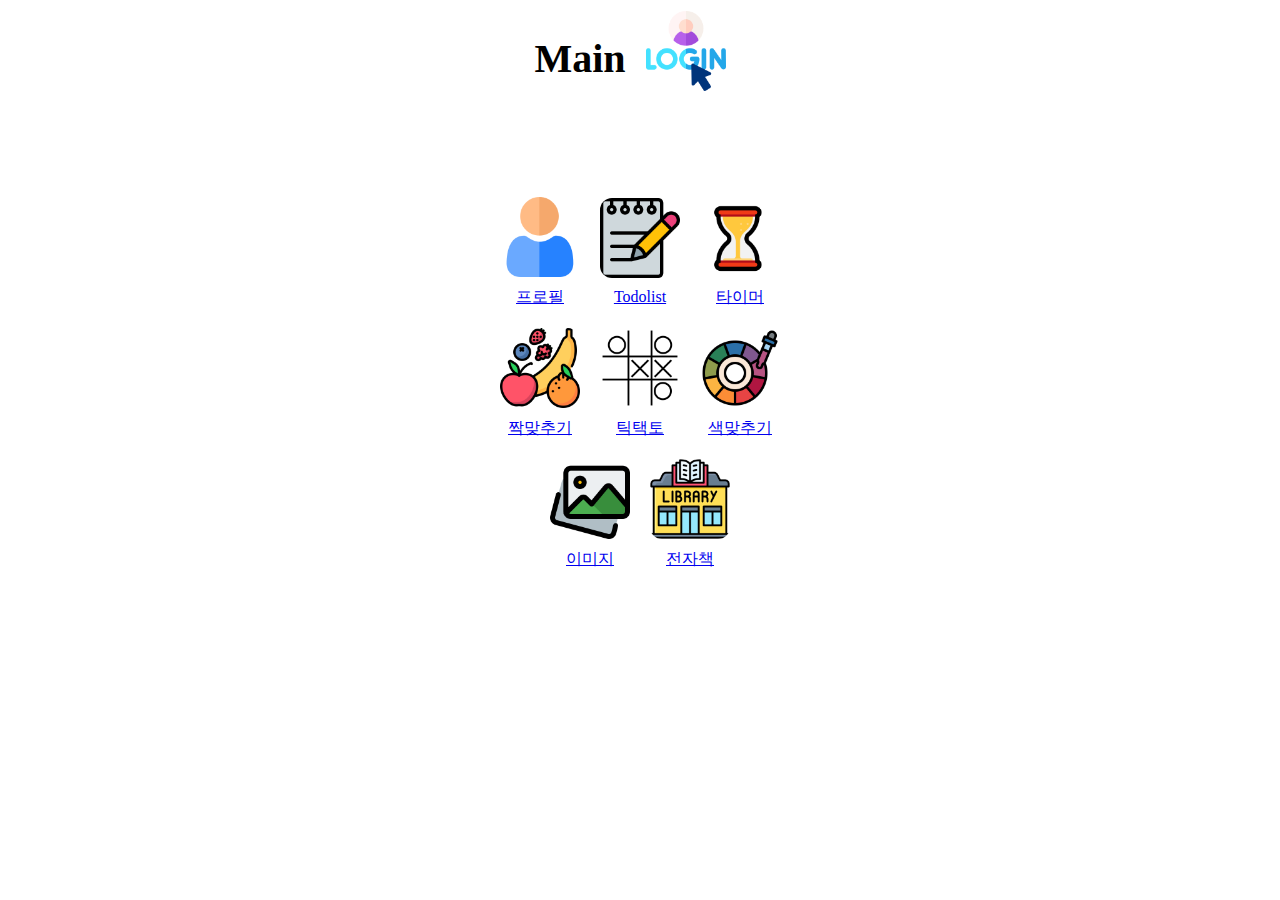
<file: index.html>
<!DOCTYPE html>
<html lang="en">
<head>
    <meta charset="UTF-8">
    <meta name="viewport" content="width=device-width, initial-scale=1.0">
    <title>Home</title>
    
    <link rel="stylesheet" href="css/commom.css">
    <link rel="stylesheet" href="css/index.css">

</head>
<body>

    <div class="header">
        <h1>Main</h1>
        <a href="html/login.html">
            <img src="img/login.png" class="home_login" alt="">
        </a>
    </div>

    <div class="body">
        <div class="box">
            <ul>
                <div class="s_box">
                    <a href="html/users.html">
                        <img src="img/user/user.png" alt="">
                        <span>프로필</span> 
                    </a>

                    <a href="html/todo.html">
                        <img src="img/todo.png" alt="">
                        <span>Todolist</span>
                    </a>

                    <a href="html/timer.html">
                        <img src="img/timer.png" alt="">
                        <span>타이머</span>
                    </a>

                    <a href="html/card.html">
                        <img src="img/card.png" alt="">
                        <span>짝맞추기</span> 
                    </a>

                    <a href="html/tictactoe.html">
                        <img src="img/ttt.png" alt="">
                        <span>틱택토</span>
                    </a>
                    <a href="html/color.html">
                        <img src="img/color.png" alt="">
                        <span>색맞추기</span>
                    </a>
                    <a href="html/gallery.html">
                        <img src="img/gallery.png" alt="">
                        <span>이미지</span>
                    </a>
                    <a href="html/library.html">
                        <img src="img/library.png" alt="">
                        <span>전자책</span>
                    </a>

                </div>
            </ul>
        </div>
    </div>
    
    <div class="footer">
    </div>

</body>
</html>
</file>
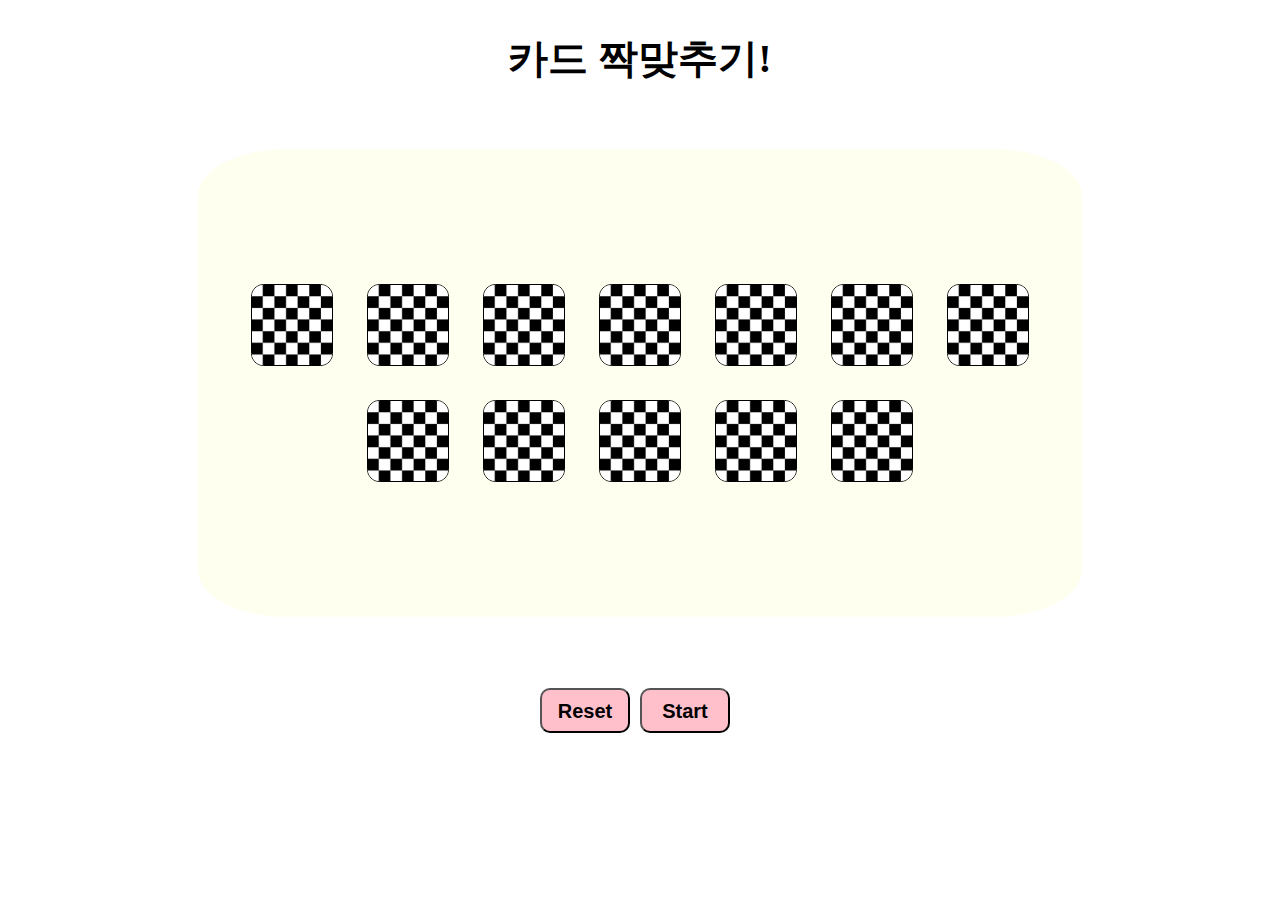
<file: card.html>
<!DOCTYPE html>
<html lang="en">

<head>
    <meta charset="UTF-8">
    <meta name="viewport" content="width=device-width, initial-scale=1.0">
    <title>Document</title>

    <link rel="stylesheet" href="css/commom.css">
    <link rel="stylesheet" href="css/card.css">


</head>

<body>

    <div class="header">
        <h1>카드 짝맞추기!</h1>
    </div>

    <div class="body">
        <div class="box">
            <ul>
                <div class="s_box"></div>
            </ul>
        </div>
    </div>

    <div class="footer">
        <input class="button" type="button" id="reset" value="Reset">
        <input class="button" type="button" id="start" value="Start">

    </div>

</body>

<script type="text/javascript" src="js/card.js"> </script>

</html>
</file>
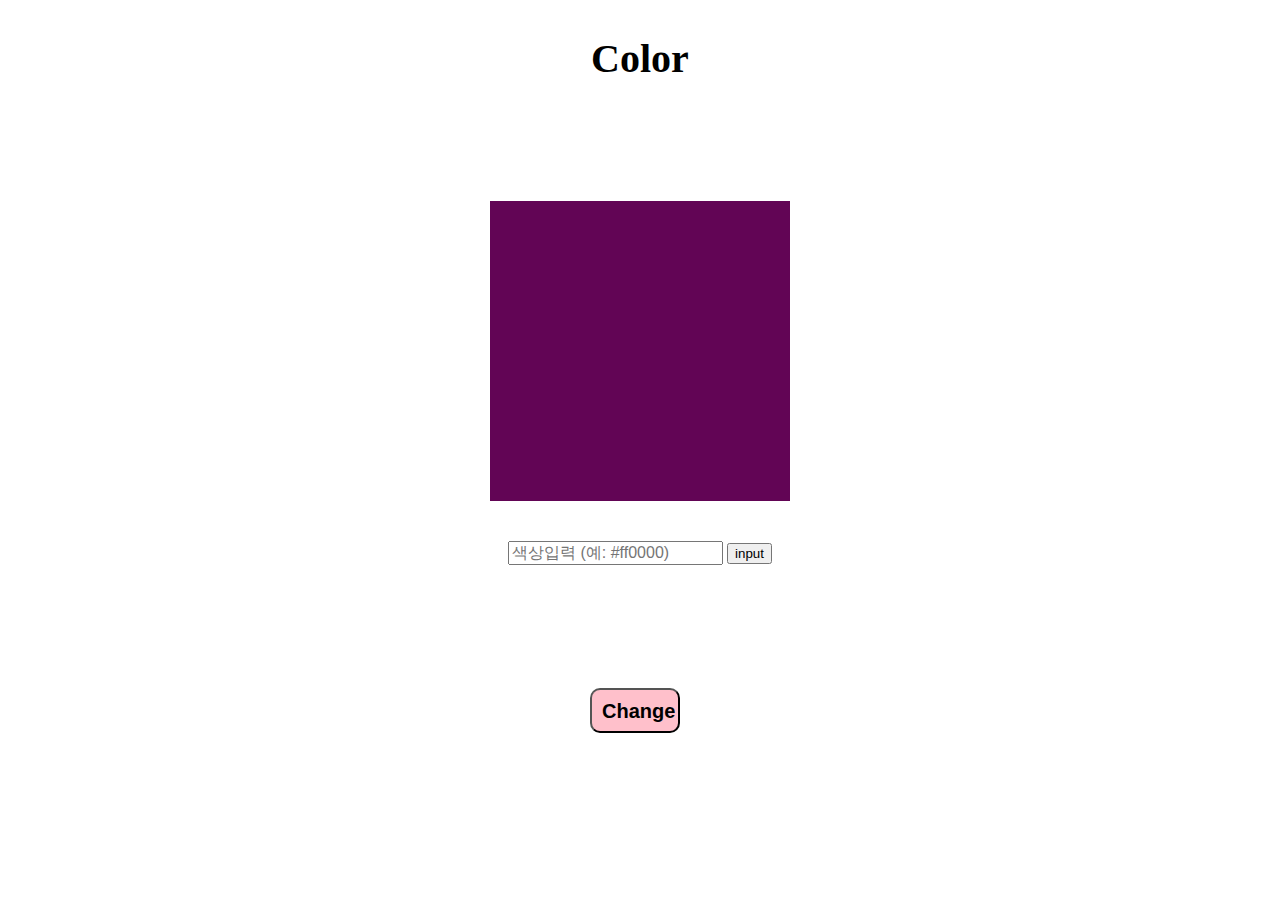
<file: color.html>
<!DOCTYPE html>
<html lang="en">

<head>
    <meta charset="UTF-8">
    <meta name="viewport" content="width=device-width, initial-scale=1.0">
    <title>Timer</title>
    
    <link rel="stylesheet" href="css/commom.css">
    <link rel="stylesheet" href="css/color.css">

</head>

<body>

    <div class="header">
        <h1>Color</h1>
    </div>

    <div class="body">
        <div class="box">
            <div class="q_box"></div>
            
        </div>

        <div class="answer_box">
            <input class="answer" type="text" id="ans" placeholder="색상입력 (예: #ff0000)" onkeypress="ee(event)" >
            <input type="button" value="input" onclick="checkAnswer()" > 
        </div>

    </div>    

    <div class="footer">
        <input class="button" type="reset" value="Change" onclick="changeColor()">
    </div>

</body>

<script type="text/javascript" src="js/color.js"> </script>

</html>
</file>
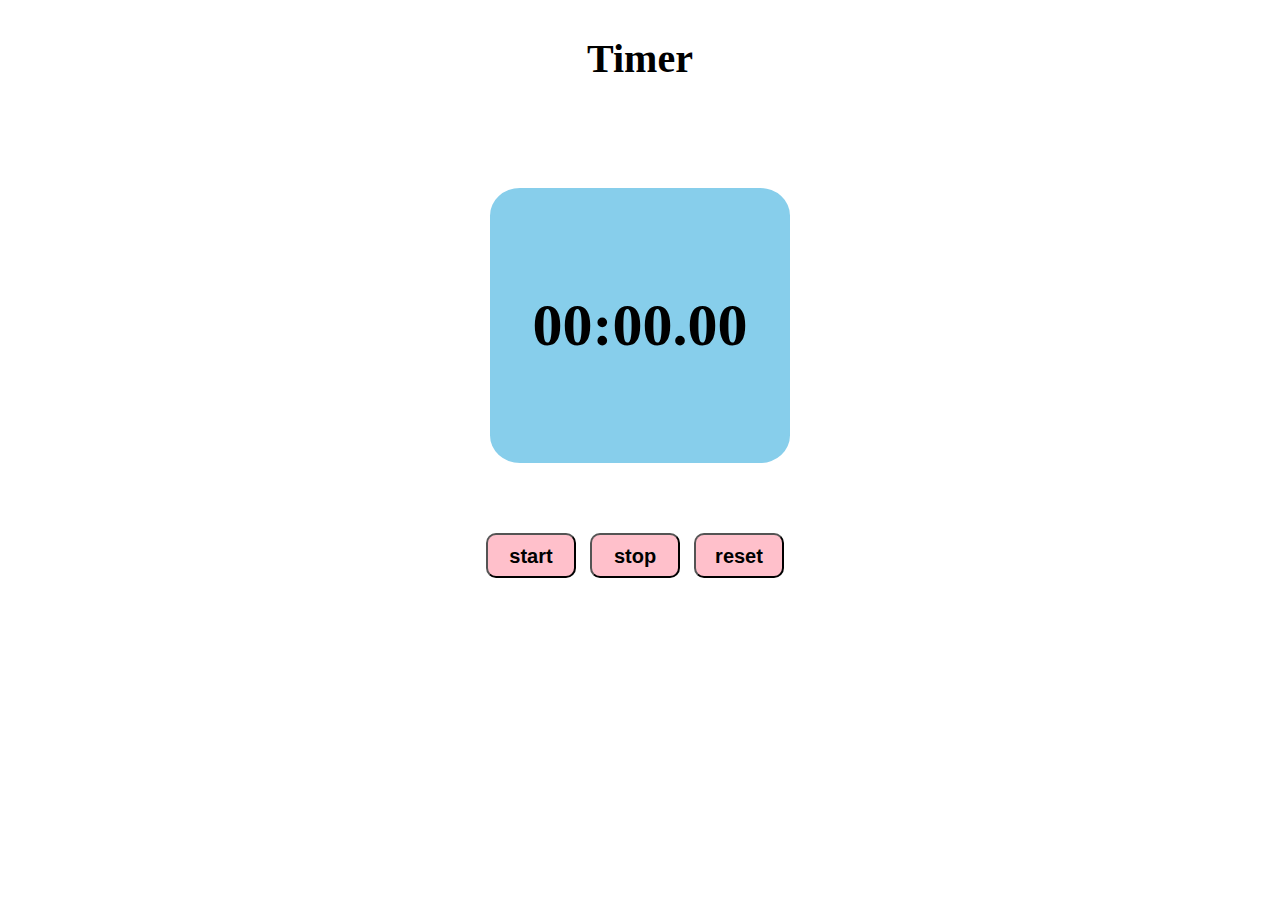
<file: timer.html>
<!DOCTYPE html>
<html lang="en">

<head>
    <meta charset="UTF-8">
    <meta name="viewport" content="width=device-width, initial-scale=1.0">
    <title>Timer</title>

    <link rel="stylesheet" href="css/commom.css">
    <link rel="stylesheet" href="css/timer.css">

</head>

<body>
    <div class="header">
        <h1>Timer</h1>
    </div>

    <div class="body">
        <div class="timer_box">
            <div id="stopwatch">00:00.00</div>
        </div>
    
        <div class="timer_btn">
            <input class="button" type="button" value="start" onclick="startClock()">
            <input class="button" type="button" value="stop" onclick="stopClock()">
            <input class="button" type="button" value="reset" onclick="resetClock()">
        </div>
    </div>

    <div class="footer">
    </div>

</body>

<script type="text/javascript" src="js/timer.js"> </script>

</html>
</file>
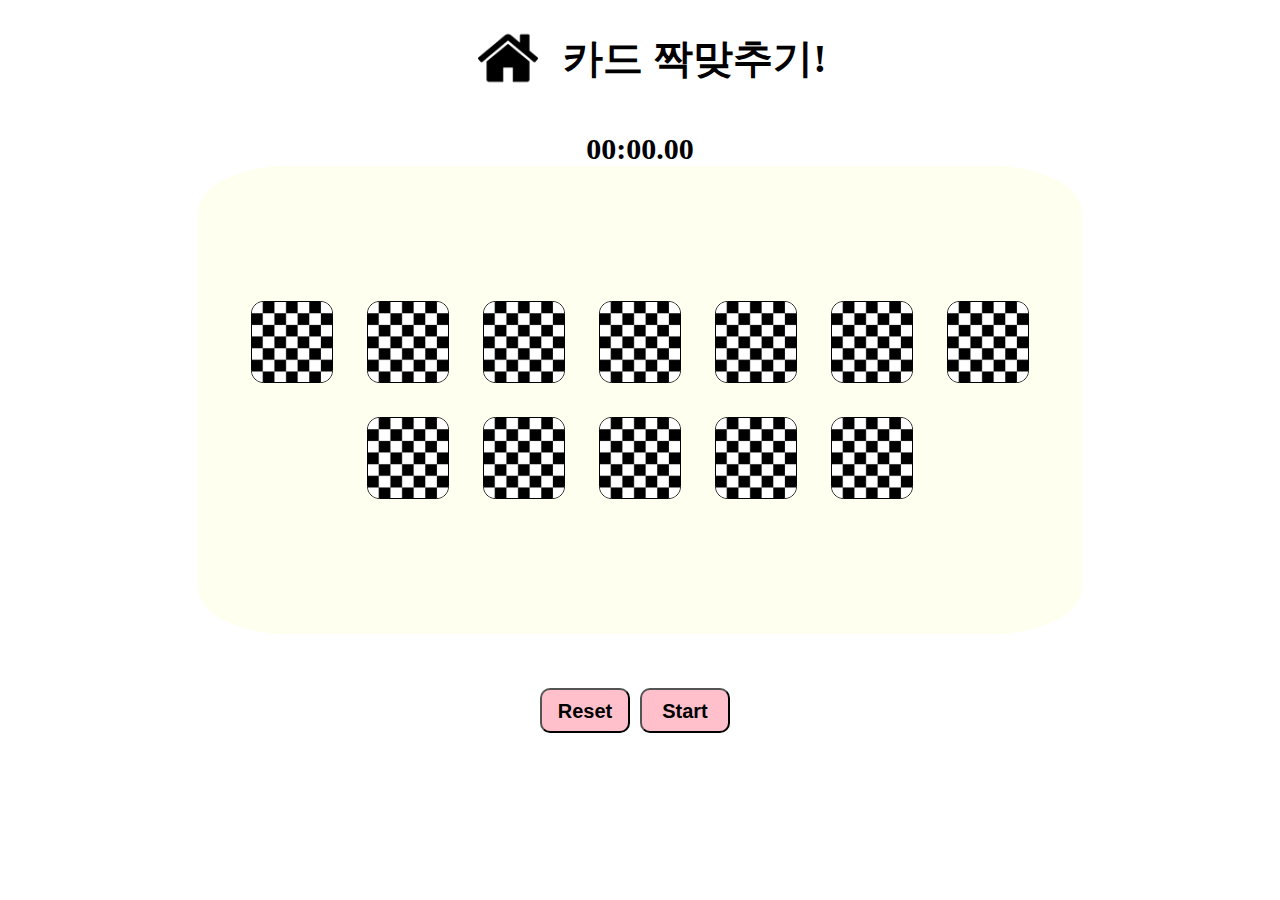
<file: html/card.html>
<!DOCTYPE html>
<html lang="en">

<head>
    <meta charset="UTF-8">
    <meta name="viewport" content="width=device-width, initial-scale=1.0">
    <title>Document</title>

    <link rel="stylesheet" href="../css/commom.css">
    <link rel="stylesheet" href="../css/card.css">


</head>

<body>

    <div class="header">
        <a href="../index.html">
            <img src="../img/home.png"  class="home" alt="home">
        </a>
        
        <h1>카드 짝맞추기!</h1>
    </div>

    <div class="body">
        <div>
            <div id="stopwatch">00:00.00</div>
        </div>

        <div class="box">
            <ul>
                <div class="s_box"></div>
            </ul>
        </div>
    </div>

    <div class="footer">
        <input class="button" type="button" id="reset" value="Reset">
        <input class="button" type="button" id="start" value="Start">

    </div>

</body>

<script type="text/javascript" src="../js/card.js"> </script>
<script type="text/javascript" src="../js/timer.js"> </script>

</html>
</file>
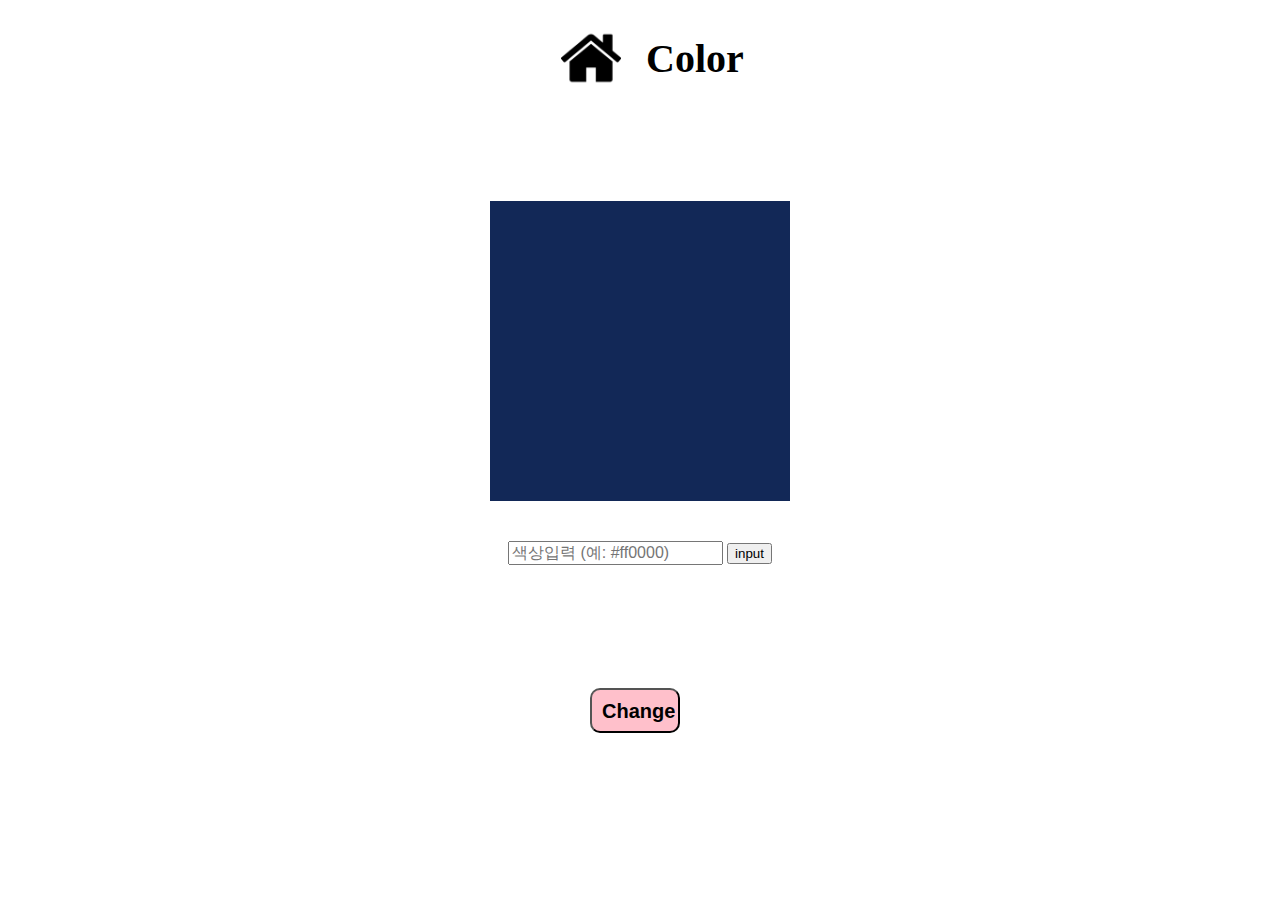
<file: html/color.html>
<!DOCTYPE html>
<html lang="en">

<head>
    <meta charset="UTF-8">
    <meta name="viewport" content="width=device-width, initial-scale=1.0">
    <title>Timer</title>
    
    <link rel="stylesheet" href="../css/commom.css">
    <link rel="stylesheet" href="../css/color.css">

</head>

<body>

    <div class="header">
        <a href="../index.html">
            <img src="../img/home.png"  class="home" alt="home">
        </a>
        <h1>Color</h1>
    </div>

    <div class="body">
        <div class="box">
            <div class="q_box"></div>
            
        </div>

        <div class="answer_box">
            <input class="answer" type="text" id="ans" placeholder="색상입력 (예: #ff0000)" onkeypress="ee(event)" >
            <input type="button" value="input" onclick="checkAnswer()" > 
        </div>

    </div>    

    <div class="footer">
        <input class="button" type="reset" value="Change" onclick="changeColor()">
    </div>

</body>

<script type="text/javascript" src="../js/color.js"> </script>

</html>
</file>
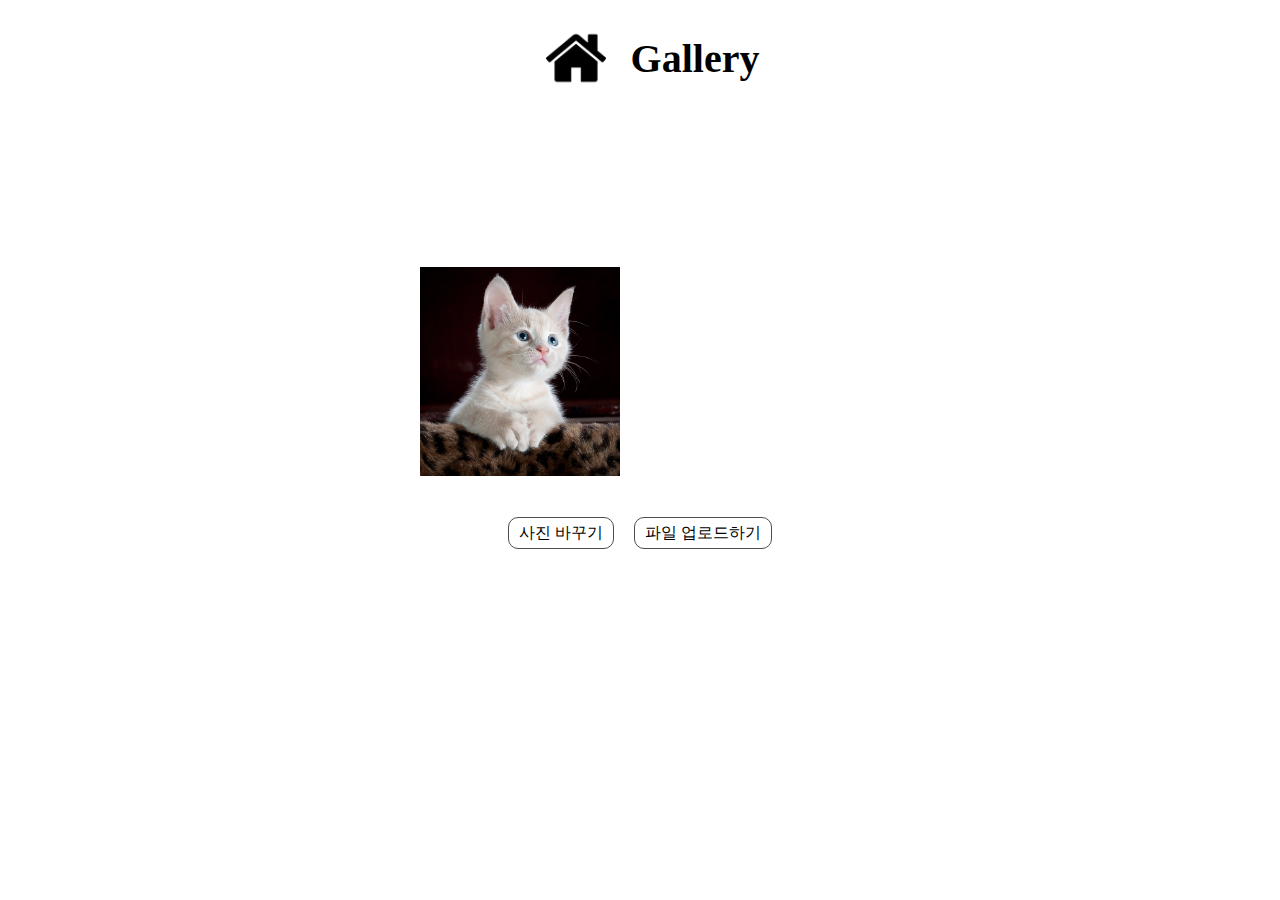
<file: html/gallery.html>
<!DOCTYPE html>
<html lang="en">

<head>
    <meta charset="UTF-8">
    <meta name="viewport" content="width=device-width, initial-scale=1.0">
    <title>Gallery</title>
    
    <link rel="stylesheet" href="../css/commom.css">
    <link rel="stylesheet" href="../css/gallery.css">

</head>

<body>

    <div class="header">
        <a href="../index.html">
            <img src="../img/home.png"  class="home" alt="home">
        </a>
        <h1>Gallery</h1>
    </div>

    <div class="body">
        <div class="box">
            <div class="img_box">
                <img class="g_img" id="first_img">
            </div>
            <div class="img_box">
                <img class="g_img" id="second_img">
            </div>
            
        </div>


        <div class="button_box">
            <label for="change_img"><div class="btn-upload">사진 바꾸기</div></label>
            <input type="submit" id="change_img">

            <label for="insert_img"><div class="btn-upload">파일 업로드하기</div></label>
            <input type="file" name="file" id="insert_img">
        </div>

 
    </div>    

    <div class="footer">
    </div>

</body>

<script type="text/javascript" src="../js/gallery.js"> </script>

</html>
</file>
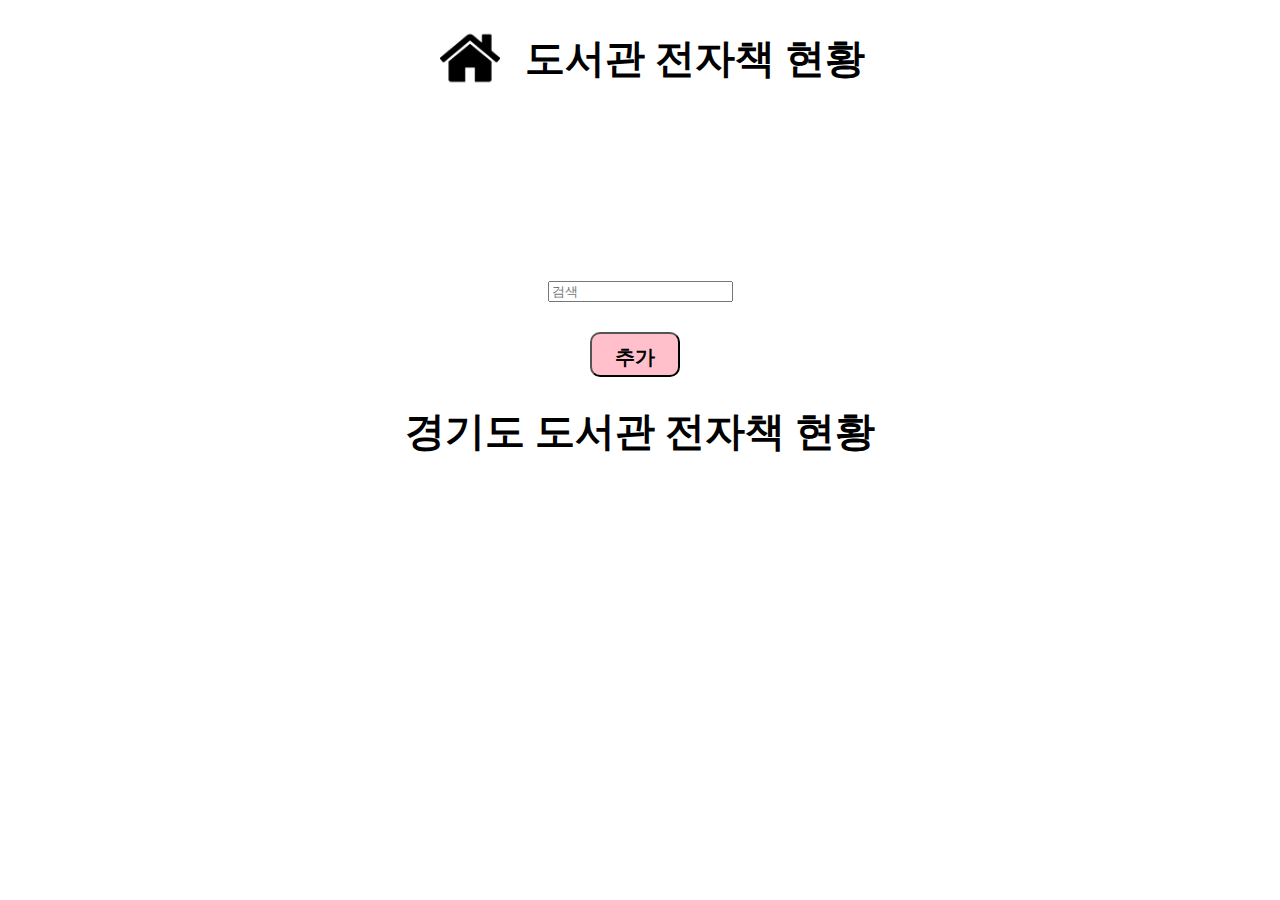
<file: html/library.html>
<!DOCTYPE html>
<html lang="en">
<head>
    <meta charset="UTF-8">
    <meta name="viewport" content="width=device-width, initial-scale=1.0">
    <title>E-book</title>

    <link rel="stylesheet" href="../css/commom.css">
    <link rel="stylesheet" href="../css/card.css">
</head>
<body>

    <div class="header">
        <a href="../index.html">
            <img src="../img/home.png"  class="home" alt="home">
        </a>
        <h1>도서관 전자책 현황 </h1>
    </div>

    <div class="body">
        <input type="text" id="todoInput" placeholder="검색" onkeyup="if(window.event.keyCode==13){add_todo()}">

        <button id="addButton" class="button">추가</button>
        
        <h1>경기도 도서관 전자책 현황</h1>
        <div id="dataContainer"></div>


    </div>

    <div class="footer">
    </div>

    <script type="text/javascript" src="../js/libaray.js"> </script>


</body>
</html>
</file>
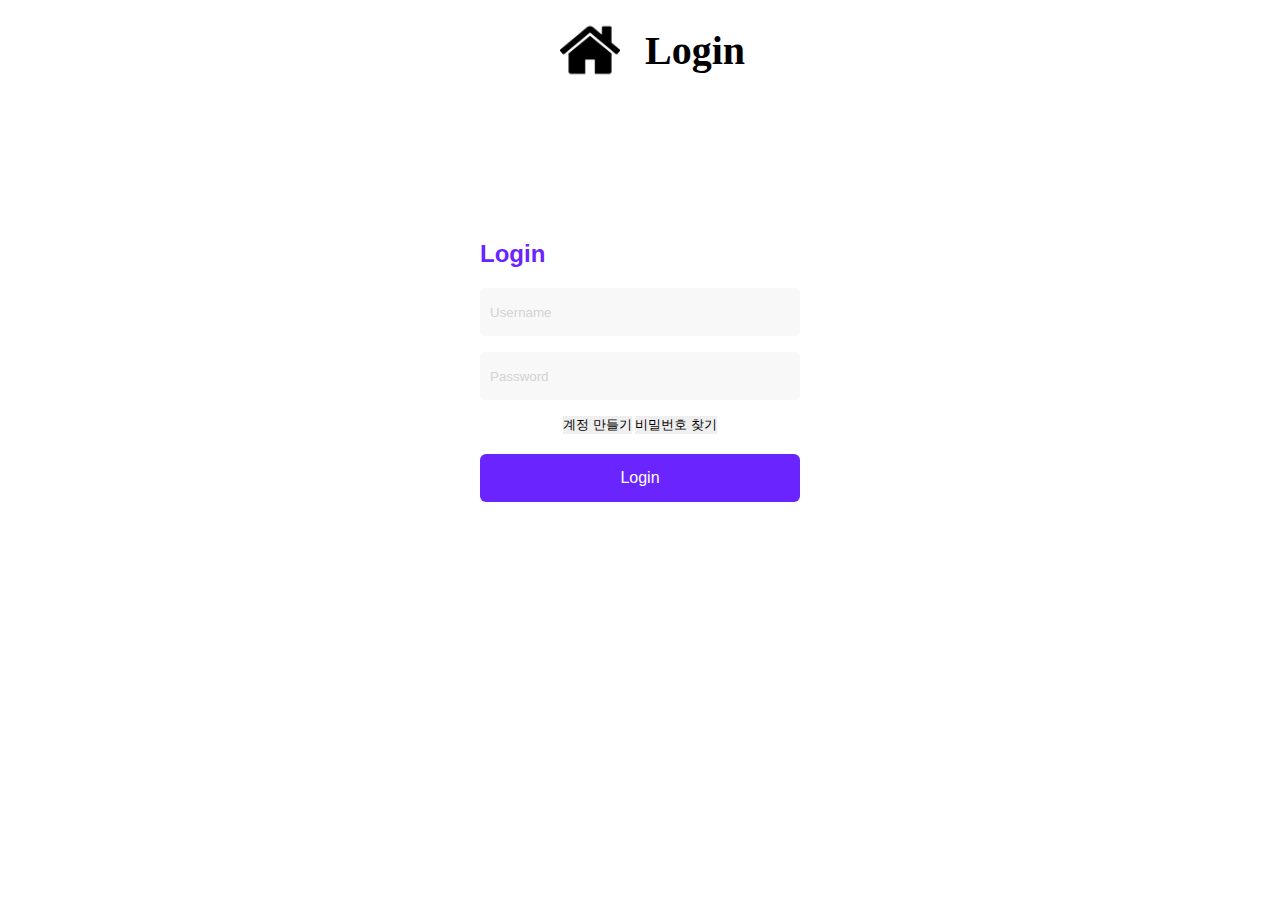
<file: html/login.html>
<!DOCTYPE html>
<html lang="en">
<head>
    <meta charset="UTF-8">
    <meta name="viewport" content="width=device-width, initial-scale=1.0">
    <title>Login</title>

    <link rel="stylesheet" href="../css/commom.css">
    <link rel="stylesheet" href="../css/login.css">

    
</head>
<body>

    <div class="header">
        <a href="../index.html">
            <img src="../img/home.png"  class="home" alt="home">
        </a>
        <h1>Login</h1>
    </div>

    <div class="body">
        <div class="login_wrap">
            <h2>Login</h2>
            <form id="login-form" method="post" action="index.html">
                <input id="id" type="text" name="username" placeholder="Username">
                <input id="passwd" type="password" name="password" placeholder="Password">
                <div class="make_id_box">
            
                        <input id = "make_id" type="button" value="계정 만들기">
                        <input id = "find_pass" type="button" value="비밀번호 찾기">
                </div>

                <input id="log_b" type="submit" value="Login">
           <!-- <input type="submit" value="Login" id="login-form-submit"> -->
            </form>
            
        </div>
        
    </div>

    <div class="footer">
    </div>

    <script type="text/javascript" src="../js/login/login.js"> </script>

</body>
</html>
</file>
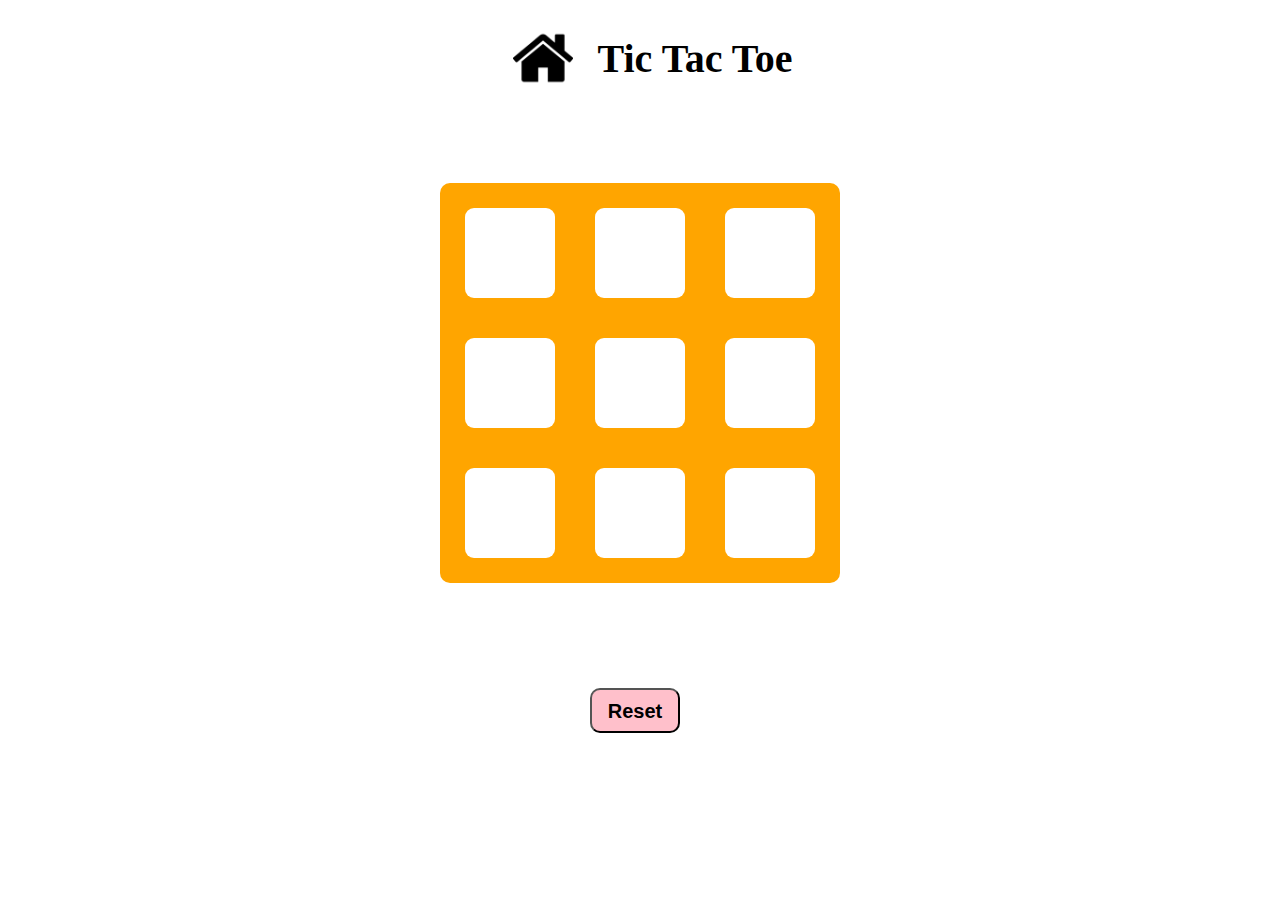
<file: html/tictactoe.html>
<!DOCTYPE html>
<html lang="en">

<head>
    <meta charset="UTF-8">
    <meta name="viewport" content="width=device-width, initial-scale=1.0">
    <title>Tic Tac Toe</title>

    <link rel="stylesheet" href="../css/commom.css">
    <link rel="stylesheet" href="../css/tictactoe.css">

</head>

<body>

    <div class="header">
        <a href="../index.html">
            <img src="../img/home.png"  class="home" alt="home">
        </a>
        <h1>Tic Tac Toe</h1>
    </div>

    <div class="body">
        <div class="box">
            <ul>
                <div class="s_box">
                    <img class="img" src="../img/ttt/no.png" id="1" value="">
                    <img class="img" src="../img/ttt/no.png" id="2" value="">
                    <img class="img" src="../img/ttt/no.png" id="3" value="">
                    
                    <img class="img" src="../img/ttt/no.png" id="4" value="">
                    <img class="img" src="../img/ttt/no.png" id="5" value="">
                    <img class="img" src="../img/ttt/no.png" id="6" value="">
                    
                    <img class="img" src="../img/ttt/no.png" id="7" value="">
                    <img class="img" src="../img/ttt/no.png" id="8" value="">
                    <img class="img" src="../img/ttt/no.png" id="9" value="">

                </div>
            </ul>
        </div>
    </div>

    <div class="footer">
        <input class="button" type="reset" value="Reset">
    </div>

</body>

<script type="text/javascript" src="../js/tictactoe.js"> </script>

</html>
</file>
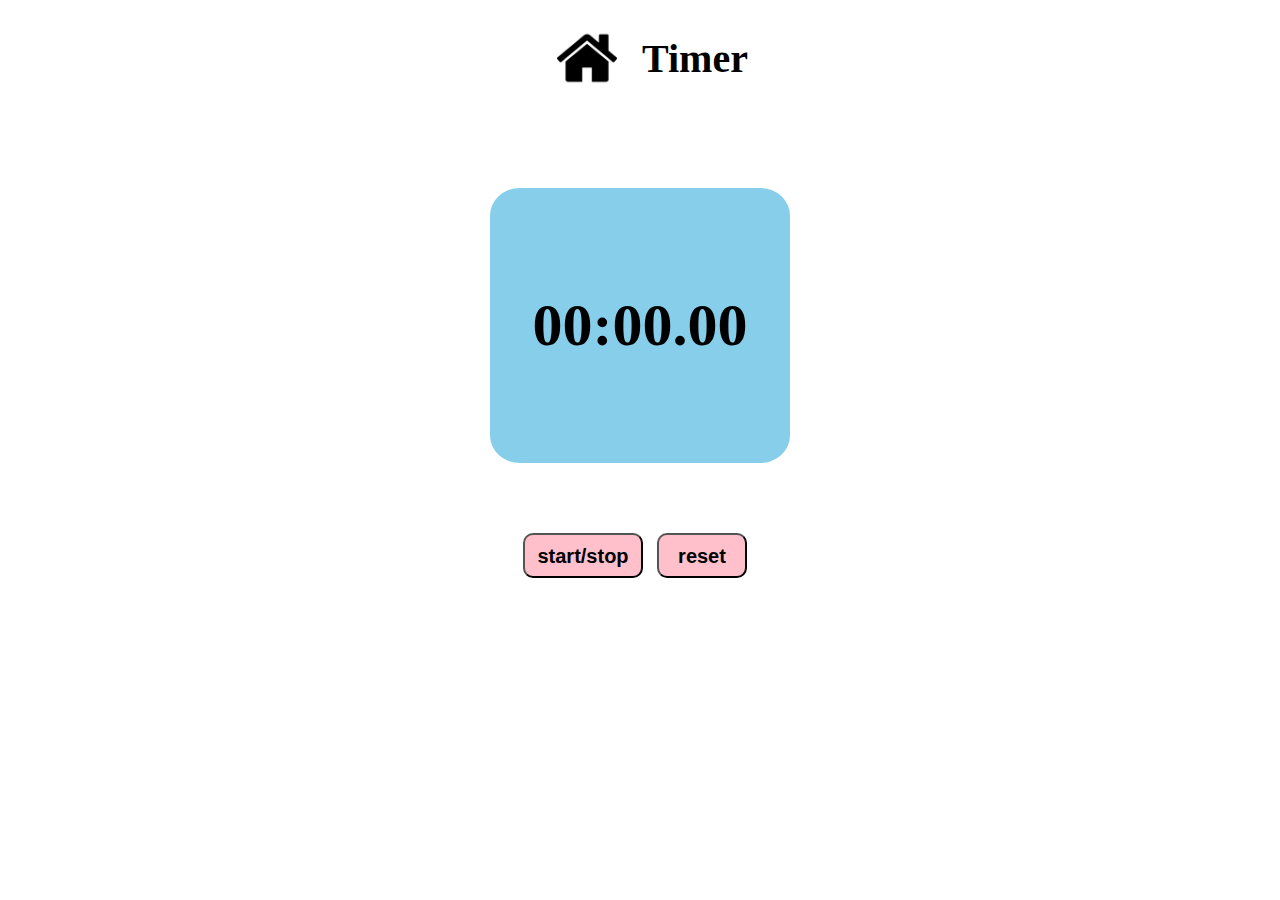
<file: html/timer.html>
<!DOCTYPE html>
<html lang="en">

<head>
    <meta charset="UTF-8">
    <meta name="viewport" content="width=device-width, initial-scale=1.0">
    <title>Timer</title>

    <link rel="stylesheet" href="../css/commom.css">
    <link rel="stylesheet" href="../css/timer.css">

</head>

<body>
    <div class="header">
        <a href="../index.html">
            <img src="../img/home.png"  class="home" alt="home">
        </a>
        <h1>Timer</h1>
    </div>

    <div class="body">
        <div class="timer_box">
            <div id="stopwatch">00:00.00</div>
        </div>
    
        <div class="timer_btn">
            <input class="s_button" type="button" value="start/stop" onclick="pushButton()"> 
            <input class="button" type="button" value="reset" onclick="resetClock()">
        </div>
    </div>

    <div class="footer">
    </div>

</body>

<script type="text/javascript" src="../js/timer.js"> </script>

</html>
</file>
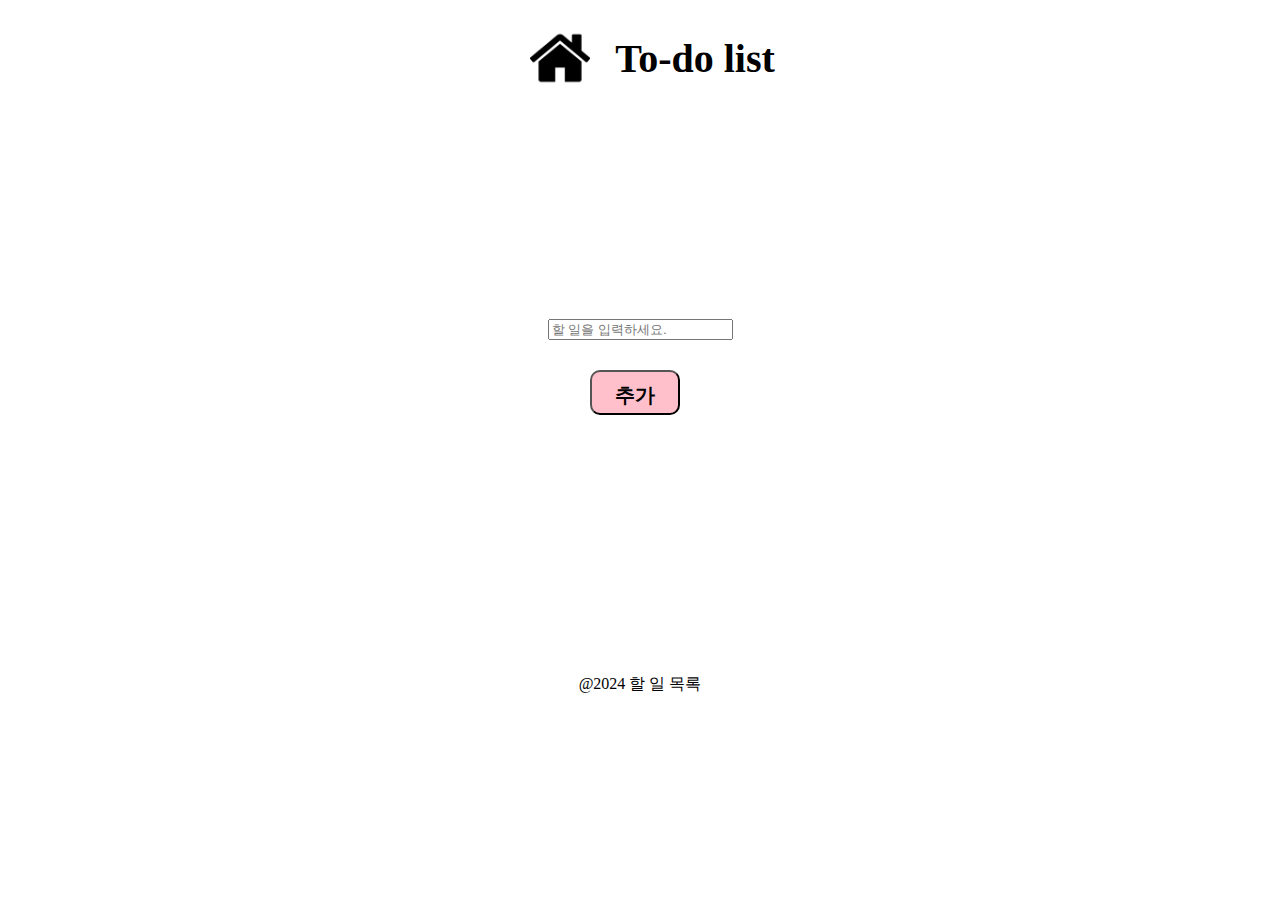
<file: html/todo.html>
<!DOCTYPE html>
<html lang="en">
<head>
    <meta charset="UTF-8">
    <meta name="viewport" content="width=device-width, initial-scale=1.0">
    <title>To do list</title>

    <link rel="stylesheet" href="../css/commom.css">
    <link rel="stylesheet" href="../css/todolist.css">

</head>
<body>
    
    <div class="header">
        <a href="../index.html">
            <img src="../img/home.png"  class="home" alt="home">
        </a>
        <h1>To-do list</h1>
    </div>

    <div class="body">
        <input type="text" id="todoInput" placeholder="할 일을 입력하세요.">

        <button id="addButton" class="button">추가</button>
        <ul id="todoList"></ul>
    </div>

    <div class="footer">
        <p>@2024 할 일 목록</p>
    </div>

    <script src="../js/todolist.js"></script>
</body>
</html>
</file>
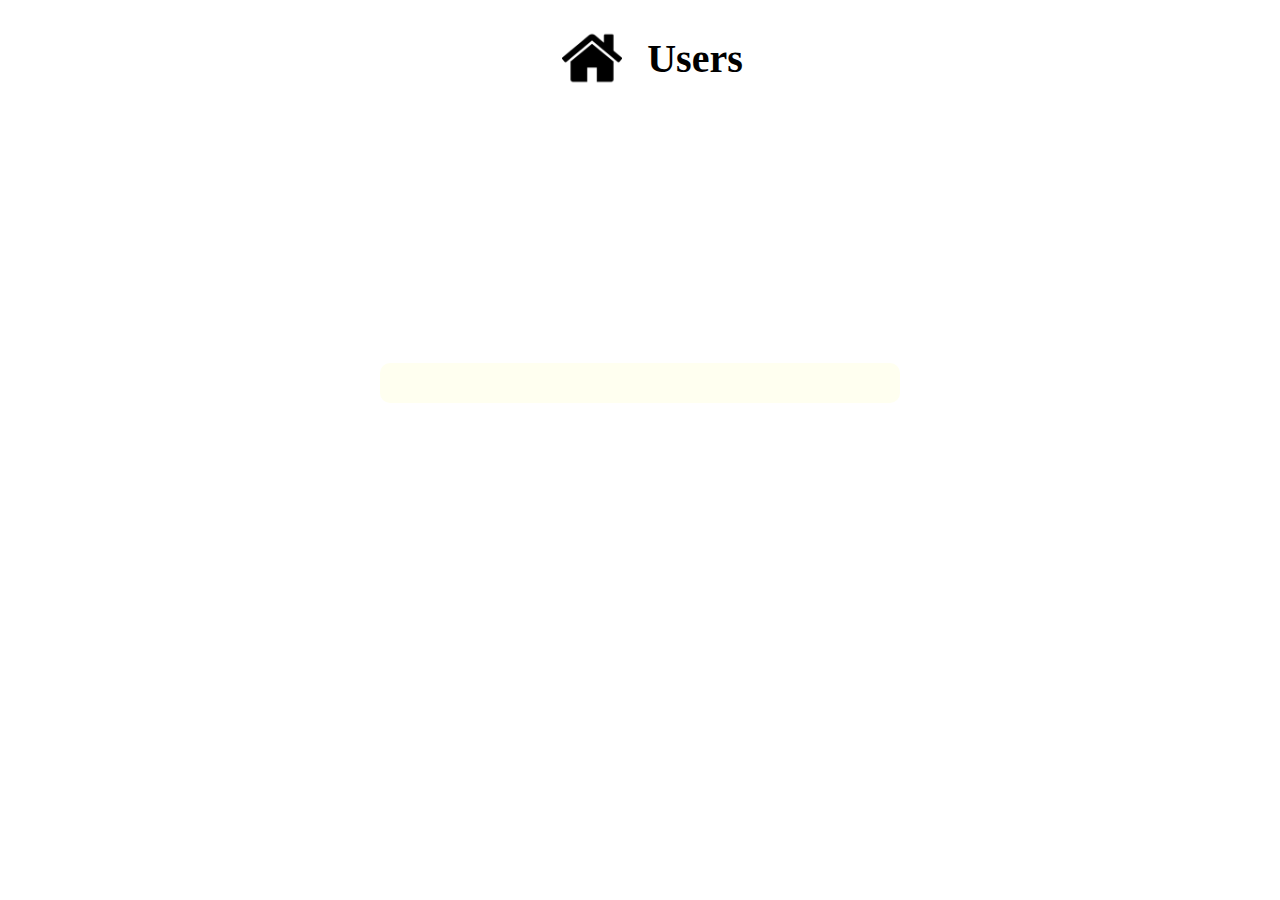
<file: html/users.html>
<!DOCTYPE html>
<html lang="en">

<head>
    <meta charset="UTF-8">
    <meta name="viewport" content="width=device-width, initial-scale=1.0">
    <title>Users</title>
    <script src="https://ajax.aspnetcdn.com/ajax/jQuery/jquery-3.4.0.min.js"></script>

    <link rel="stylesheet" href="../css/commom.css">
    <link rel="stylesheet" href="../css/user.css">

</head>

<body>
    <div class="header">
        <a href="../index.html">
            <img src="../img/home.png" class="home" alt="home">
        </a>
        <h1>Users</h1>
    </div>

    <div class="body">
        <div class="box"></div>
    </div>

    <div class="footer">
    </div>

</body>

<script type="text/javascript" src="../js/user.js"> </script>

</html>
</file>
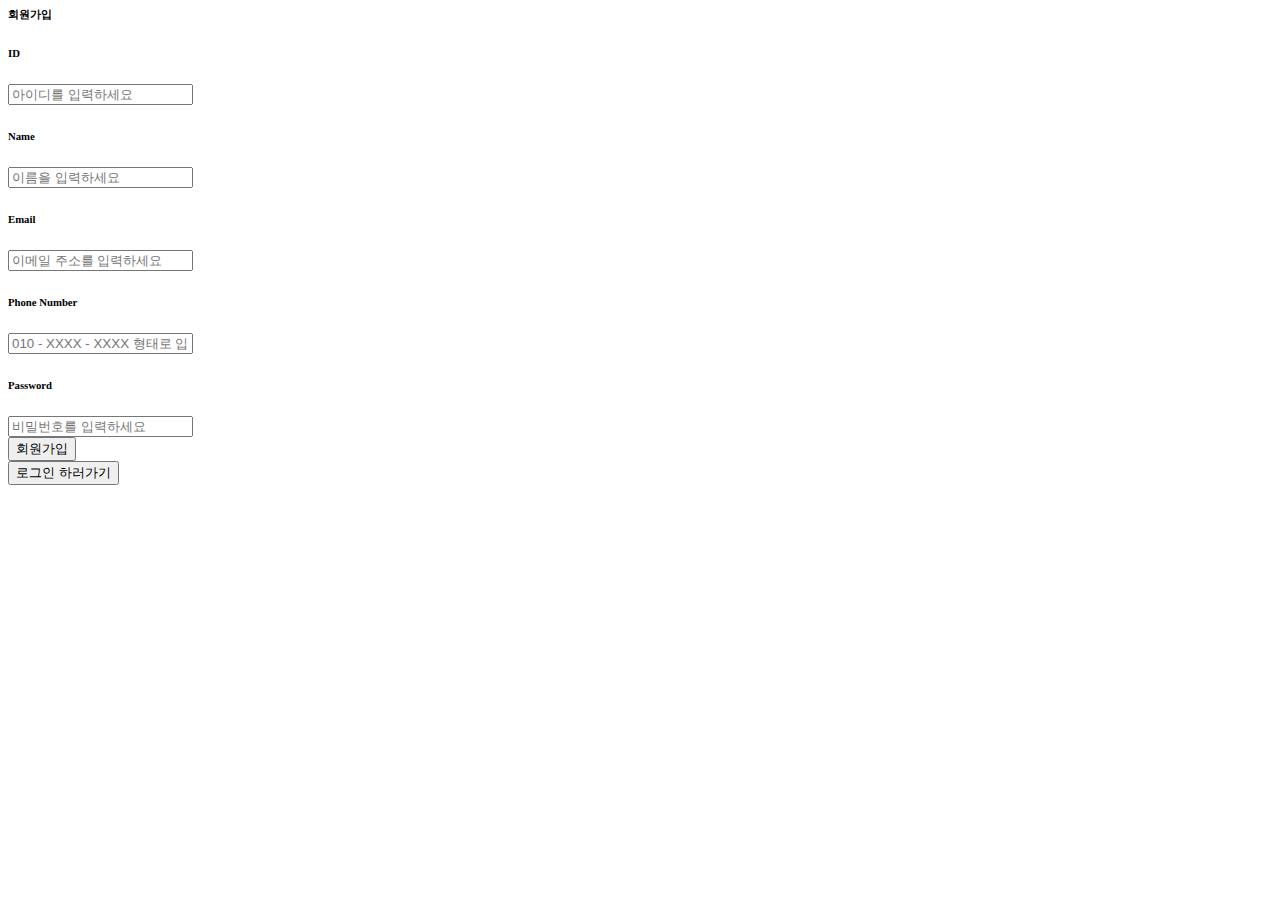
<file: js/login/join.html>
<!-- // https://velog.io/@jubby/MySQL%EC%9D%84-%EC%9D%B4%EC%9A%A9%ED%95%B4%EC%84%9C-%ED%9A%8C%EC%9B%90%EA%B0%80%EC%9E%85-%EB%A1%9C%EA%B7%B8%EC%9D%B8-%ED%9A%8C%EC%9B%90%EC%A0%95%EB%B3%B4-%EC%88%98%EC%A0%95-%EA%B8%B0%EB%8A%A5-%EA%B5%AC%ED%98%84%ED%95%98%EA%B8%B0 -->


<script>
    function joinUser() {
        var form = document.getElementById("join");
        axios({
            method: 'post',
            url: 'http://localhost:8080/join',
            data: {
                id: form.id.value,
                name: form.name.value,
                email: form.email.value,
                phoneNumber: form.phoneNumber.value,
                password: form.password.value
            }
        }).then((response) => {
            return response.data;
        }).then((data) => {

            console.log(data);
            //회원 가입이 완료되었습니다.
            let html = "<h6 class='fw-bold text-center mt-5'>회원가입이 완료되었습니다!</h6>"
            document.getElementById("contents").innerHTML = html;
        })
    }
</script>

<body>
    <form id="join">
        <div class="row justify-content-center mt-5">
            <div class="col-4"></div>
            <div class="col-4 justify-content-center" id="title">
                <h6 class="fw-bold fs-2 mb-5 text-center">회원가입</h6>
            </div>
            <div class="col-4"></div>
        </div>
        <div class="row justify-content-center">
            <div class="col-4"></div>
            <div class="col-4 justify-content-center" id="contents">
                <h6 class="fw-bold">ID</h6>
                <input
                    class="input-box mb-2"
                    type="text"
                    name="id"
                    placeholder="아이디를 입력하세요"
                    required
                />
                <br />
                <h6 class="fw-bold">Name</h6>
                <input
                    class="input-box mb-2"
                    type="text"
                    name="name"
                    placeholder="이름을 입력하세요"
                    required
                />
                <br />
                <h6 class="fw-bold">Email</h6>
                <input
                    class="input-box mb-2"
                    type="text"
                    name="email"
                    placeholder="이메일 주소를 입력하세요"
                />
                <br />
                <h6 class="fw-bold">Phone Number</h6>
                <input
                    class="input-box mb-2"
                    type="text"
                    name="phoneNumber"
                    placeholder="010 - XXXX - XXXX 형태로 입력하세요"
                />
                <br />
                <h6 class="fw-bold">Password</h6>
                <input
                    class="input-box mb-2"
                    type="password"
                    name="password"
                    placeholder="비밀번호를 입력하세요"
                    required
                />
                <br />
            </div>
            <div class="col-4"></div>
        </div>
        <div class="row justify-content-center mt-3">
            <div class="col-4"></div>
            <div class="col-4" id="button-group">
                <button class="join-button" type="button" onclick="joinUser();">
                    회원가입
                </button>
            </div>
            <div class="col-4"></div>
        </div>
        <div class="row justify-content-center mt-3">
            <div class="col-4"></div>
            <div class="col-4" id="button-group">
                <button
                    class="join-button"
                    type="button"
                    onclick="location.href='login';"
                >
                    로그인 하러가기
                </button>
            </div>
            <div class="col-4"></div>
        </div>
    </form>
</body>
</file>
<file: css/commom.css>
.header {
    width: 100%; height: 100px;
    margin: 0 auto;
    display: flex;
    justify-content: center;
    align-items: center;
    /* background-color: skyblue; */
}

ul, li {
    font-style: none;
    list-style-type: none;
    padding: 0;
}

h1 {
    font-size: 40px;
    font-weight: bold; 
    text-align: center;
}

.home{
    width: 60px ;height: 60px;
    margin: 25px;
    float: left;
}

.body {
    width: 100%; height: 550px;
    margin: 0 auto;
    display: flex;
    justify-content: center;
    align-items: center;
    flex-direction: column;
    /* background-color: yellowgreen; */
}

.footer {
    width: 100%; height: 100px;
    margin: 0 auto;
    display: flex;
    justify-content: center;
    /* background-color: plum; */
}

.button{
    width: 90px; height: 45px;
    text-align: center;
    font-weight: bold;
    font-size: 20px;
    padding: 10px;
    margin: 30px 10px 0 0;
    border-radius: 10px;
    cursor: pointer;
    background-color: pink;
}
</file>
<file: css/index.css>
.s_box {
    display: flex;
    flex-wrap: wrap; /* 여러 줄로 감싸기 */
    justify-content: center; /* 중앙 정렬 */
    align-items: center; /* 수직 중앙 정렬 */
    max-width: 300px; /* 최대 너비 설정 (3개 열을 위해) */
}

.s_box a {
    display: flex;
    flex-direction: column; /* 세로 방향으로 정렬 */
    align-items: center; /* 중앙 정렬 */
    text-align: center; /* 텍스트 중앙 정렬 */
    margin: 10px; /* 간격 추가 */
    width: 80px; /* 각 아이템의 너비 설정 */
}

img {
    width: 80px; height: 80px;
    margin: 0 20px 10px 20px;
    cursor: pointer;
    transition: transform 0.5s;
    border-radius: 15%;
}
</file>
<file: css/card.css>
.body {
    height: 550px;
}

.box  {
    width: 70%; height: 85%;
    display: flex;
    justify-content: center;
    flex-direction: column;
    border-radius: 10%;
    background-color: ivory;
}

.s_box {
    width: 100%;
    margin: 0 auto;
    padding: auto;
    display: flex;
    flex-wrap: wrap;
    justify-content: center;
    gap: 20px; 
    width: 100%; 
}

.img {
    width: 80px; height: 80px;
    margin: 7px 7px;
    cursor: pointer;
    transition: transform 0.5s;
    border-radius: 15%;
    border: 1px solid black;
}


#stopwatch{
    font-size: 30px;
    font-weight: bold;
}

.img:hover{
    opacity: 30%;
}
</file>
<file: css/color.css>
.box {
    width: 300px; height: 300px;
    margin: 0 auto;
    display: flex;
    flex-wrap: wrap;
    justify-content: center;
    align-content: center;
    background-color: #999999;

}

.answer{
    font-size: 16px;
    margin: 40px 0 0 0 ;
}
</file>
<file: css/timer.css>
.timer_box {
    width: 300px; height: 50%;
    margin: 0 auto;
    margin-bottom: 40px;
    display: flex;
    flex-wrap: wrap;
    justify-content: center;
    align-content: center;
    border-radius: 10%;
    background-color: skyblue;
}

#stopwatch {
    font-size: 60px;
    font-weight: bold;
}

.s_button{
    width: 120px; height: 45px;
    text-align: center;
    font-weight: bold;
    font-size: 20px;
    padding: 10px;
    margin: 30px 10px 0 0;
    border-radius: 10px;
    cursor: pointer;
    background-color: pink;
}
</file>
<file: css/gallery.css>
.box {
    width: 480px; height: 300px;
    margin: 0 auto;
    display: flex;
    flex-wrap: wrap;
    justify-content: center;
    align-content: center;
    /* background-color: pink; */

}

.img_box{
    width: 200px; height: 200px;
    margin: 0 auto;

}

.g_img{
    width: 200px;
}

.button_box{
    display: flex;
}

.btn-upload {
    height: 30px;
    padding: 0 10px 0 10px;
    margin: 0 10px 0 10px;
    background: #fff;
    border: 1px solid rgb(77,77,77);
    border-radius: 10px;
    font-weight: 500;
    cursor: pointer;
    display: flex;
    align-items: center;
    justify-content: center;
}

#insert_img, #change_img{
    display: none;  
}
</file>
<file: css/login.css>
*{
    padding: 0;
    margin: 0;
    border: none;
}

.login_wrap{
    width: 400px; height: 350px;
    font-size: 14px;
    font-family: 'Roboto', sans-serif;
    padding: 40px;
    box-sizing: border-box;
}

.login_wrap > h2{
    font-size: 24px;
    color: #6A24FE;
    margin-bottom: 20px;
}

#login-form > input{
    width: 100%; height: 48px;
    padding: 0 10px;
    box-sizing: border-box;
    margin-bottom: 16px;
    border-radius: 6px;
    background-color: #F8F8F8;
}

#login-form > .make_id_box{
    margin: 0 30px 0 30px;
    text-align: center;
}

#login-form > .make_id_box{
    margin: 0 30px 0 30px;
    text-align: center;
}

#login-form > input::placeholder{
    color: #d2d2d2;
}

#login-form > input[type="submit"]{
    color: #fff;
    font-size: 16px;
    background-color: #6a24fe;
    margin-top: 20px;
}
</file>
<file: css/tictactoe.css>
.box  {
    width: 400px; height: 400px;
    display: flex;
    flex-direction: column;
    justify-content: space-around;
    border-radius: 10px;
    background-color: orange;

}

.s_box {
    width: 100%; height: 100%;
    margin: 0 auto;
    display: flex;
    flex-wrap: wrap;
    justify-content: center;
    gap: 30px; 
}

.img {
    width: 90px; height: 90px;
    margin: 5px;
    cursor: pointer;
    border-radius: 10%;
    transition: transform 0.5s;
}

.img:hover{
    opacity: 30%;
}
</file>
<file: css/todolist.css>
#todoList {
    list-style-type: none;
    padding: 0;
}

#todoList li {
    display: flex;
    justify-content: space-between;
    width: 300px;
    margin: 5px 0;
}
</file>
<file: css/user.css>
.box {
    width: 480px; /* 박스의 너비 설정 */
    border-radius: 10px; /* 모서리 둥글게 */
    padding: 20px; /* 안쪽 여백 */
    display: flex; /* 플렉스 박스 사용 */
    flex-wrap: wrap; /* 줄 바꿈 허용 */
    justify-content: space-around; /* 아이템 간격 조절 */
    margin: 10px auto; /* 가운데 정렬 */
    background-color: ivory;
}

.user_box {
    display: flex; /* 플렉스 박스 사용 */
    align-items: center; /* 세로 중앙 정렬 */
    width: 40%; /* 각 사용자 박스 너비 */
    text-align: left; /* 텍스트 왼쪽 정렬 */
    margin: 5px; /* 사용자 박스 간격 */
    padding: 5px; /* 안쪽 여백 */
}

.user {
    width: 80px; height: 80px; /* 사용자 이미지 크기 */
    object-fit: cover; /* 이미지 비율 유지 */
    margin-right: 15px; /* 이미지와 텍스트 간격 */
}

h5 {
    font-weight: bold;
    margin: 5px 0; /* h5 요소 간격 조절 */
}
</file>
